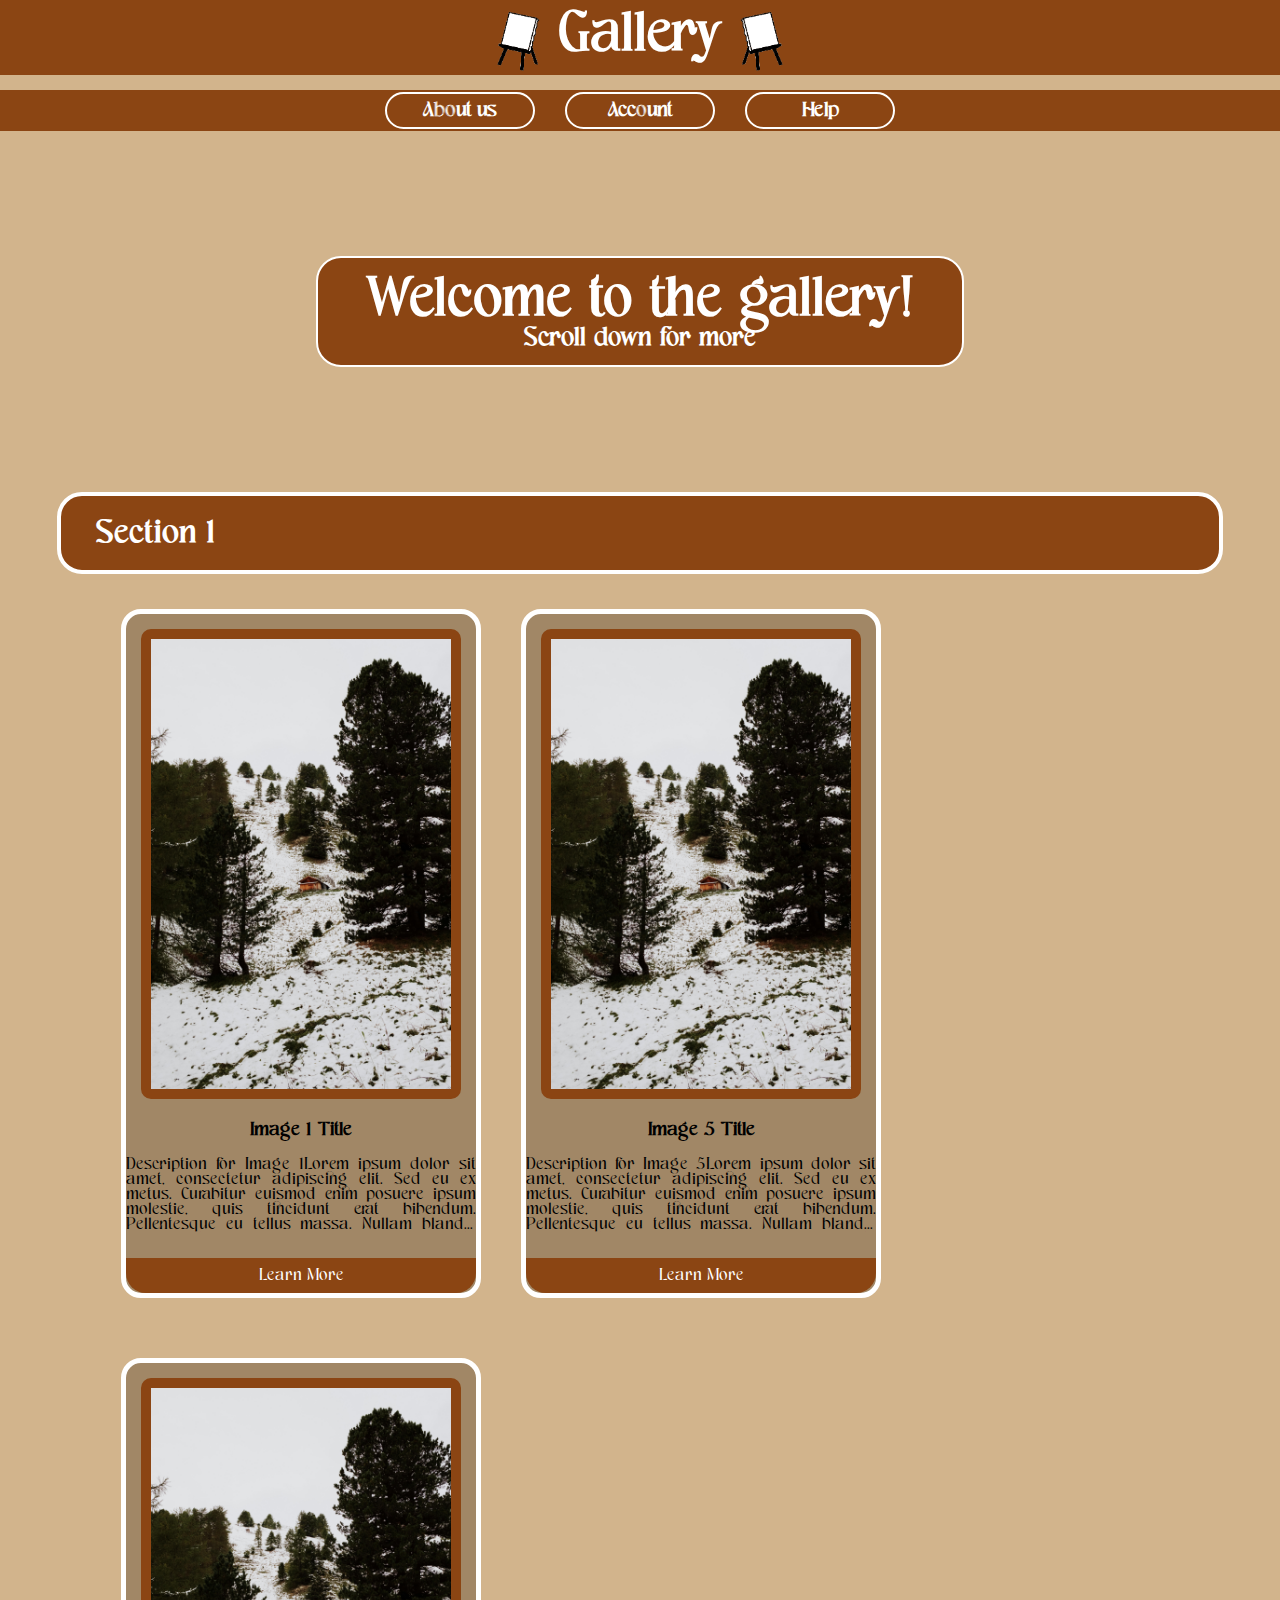
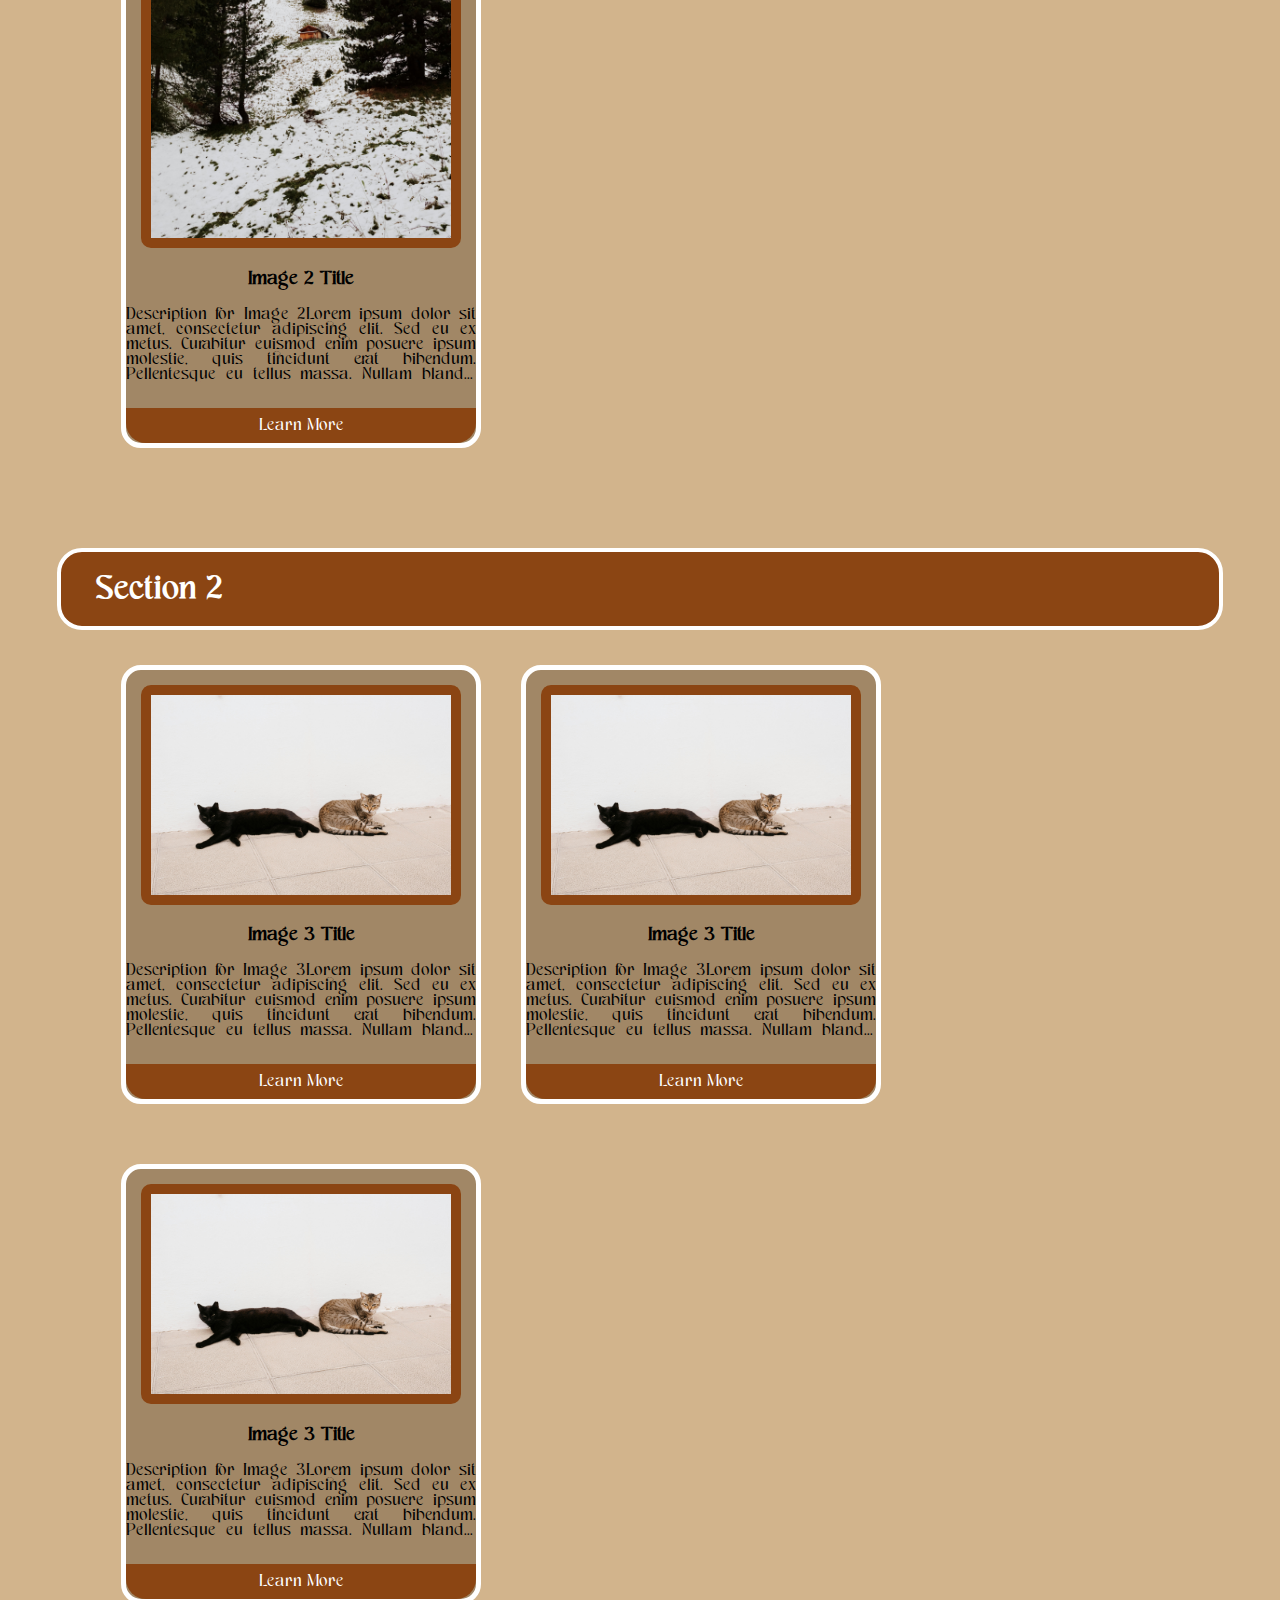
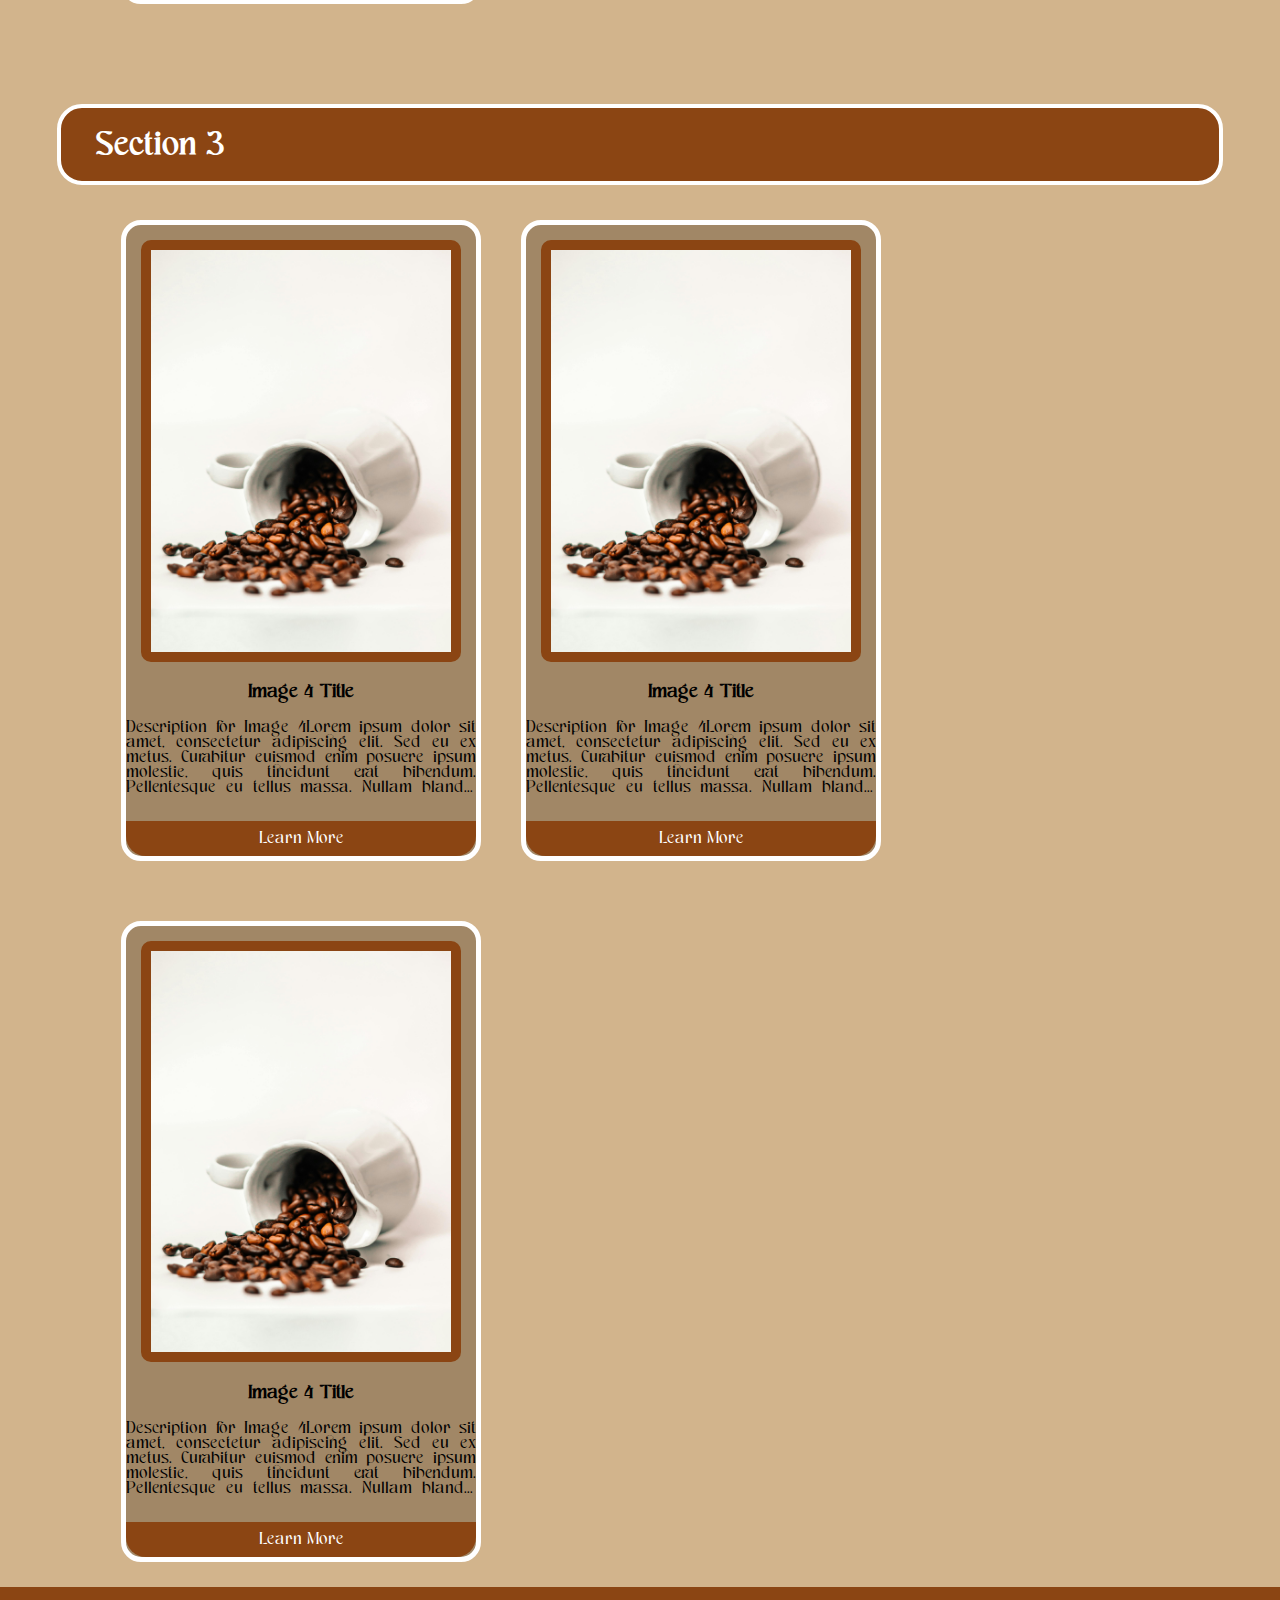
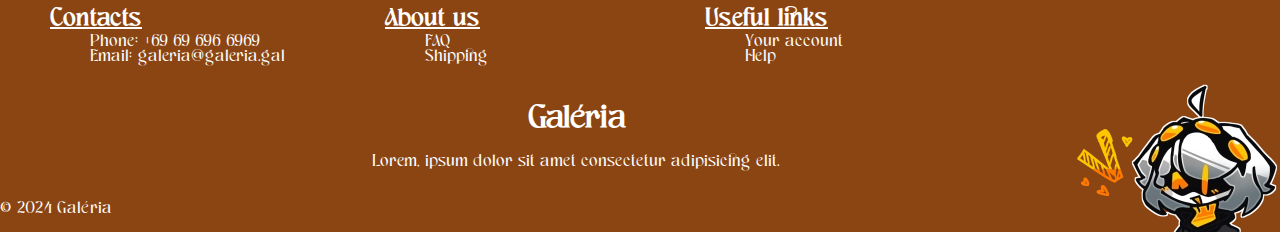
<file: index.html>
<!DOCTYPE html>
<html lang="hu">
<head>
    <meta charset="UTF-8">
    <meta name="viewport" content="width=device-width, initial-scale=1.0">
    <link rel="stylesheet" href="style.css">
    <script src="script.js" defer></script>
    <title>Galéria oldal</title>
</head>
<body>
    <div class="header" id="header">
        <img src="Assets/Images/Updated Canvas.webp" style="transform: scaleX(-100%);">
        <h1><a href="index.html">Gallery</a></h1>
        <img src="Assets/Images/Updated Canvas.webp">
    </div>



    <div class="navBar" id="navBar" style="display: flex;">
        <a href="aboutus.html">
            <div>
                <h3>About us</h3>
            </div>
        </a>

        <a href="account.html">
            <div>
                <h3>Account</h3>
            </div>
        </a>

        <a href="help.html">
            <div>
                <h3>Help</h3>
            </div>
        </a>
    </div>
    <div class="openArrow" id="openArrow" onclick="navState(1)" style="display: none;">
        <img src="Assets/Images/Arrow.webp" alt="Open" id="arrow">
    </div>



    <div class="content">
        <div class="welcome">
            <h1>Welcome to the gallery!</h1>
            <h4>Scroll down for more</h4>
        </div>
    </div>


    <div class="gallery">
        <div class="gallerysectionTitle">
            <h1>Section 1</h1>
        </div>
        <div class="gallerySection">
            <div class="gallery-item">
                <div class="description">
                    <img src="Assets/StockImage1.jpg" alt="Image 1" id="image1">
                    <h3 id="title1">Image 1 Title</h3>
                    <p id="description1">Description for Image 1Lorem ipsum dolor sit amet, consectetur adipiscing elit. Sed eu ex metus. Curabitur euismod enim posuere ipsum molestie, quis tincidunt erat bibendum. Pellentesque eu tellus massa. Nullam blandit, sapien vitae accumsan rhoncus, nibh ante molestie nisi, bibendum rhoncus nulla libero lobortis lorem. Nam eget sem eleifend, tincidunt orci eu, pretium mi. Ut luctus risus rutrum rutrum efficitur. Duis convallis libero vel consectetur aliquam. Aliquam quis leo a enim rutrum pellentesque at sit amet orci. Vivamus accumsan orci a nibh fermentum convallis. Lorem ipsum dolor sit amet, consectetur adipiscing elit. Sed eu ex metus. Curabitur euismod enim posuere ipsum molestie, quis tincidunt erat bibendum. Pellentesque eu tellus massa. Nullam blandit, sapien vitae accumsan rhoncus, nibh ante molestie nisi, bibendum rhoncus nulla libero lobortis lorem. Nam eget sem eleifend, tincidunt orci eu, pretium mi. Ut luctus risus rutrum rutrum efficitur. Duis convallis libero vel consectetur aliquam. Aliquam quis leo a enim rutrum pellentesque at sit amet orci. Vivamus accumsan orci a nibh fermentum convallis. Lorem ipsum dolor sit amet, consectetur adipiscing elit. Sed eu ex metus. Curabitur euismod enim posuere ipsum molestie, quis tincidunt erat bibendum. Pellentesque eu tellus massa. Nullam blandit, sapien vitae accumsan rhoncus, nibh ante molestie nisi, bibendum rhoncus nulla libero lobortis lorem. Nam eget sem eleifend, tincidunt orci eu, pretium mi. Ut luctus risus rutrum rutrum efficitur. Duis convallis libero vel consectetur aliquam. Aliquam quis leo a enim rutrum pellentesque at sit amet orci. Vivamus accumsan orci a nibh fermentum convallis. </p>
                    <a href="product.html" class="button-link" onclick="storeProductData(0)">Learn More</a>

                </div>
            </div>
            <div class="gallery-item">
                <div class="description">
                    <img src="Assets/StockImage1.jpg" alt="Image 5" id="image2">
                    <h3 id="title2">Image 5 Title</h3>
                    <p id="description2">Description for Image 5Lorem ipsum dolor sit amet, consectetur adipiscing elit. Sed eu ex metus. Curabitur euismod enim posuere ipsum molestie, quis tincidunt erat bibendum. Pellentesque eu tellus massa. Nullam blandit, sapien vitae accumsan rhoncus, nibh ante molestie nisi, bibendum rhoncus nulla libero lobortis lorem. Nam eget sem eleifend, tincidunt orci eu, pretium mi. Ut luctus risus rutrum rutrum efficitur. Duis convallis libero vel consectetur aliquam. Aliquam quis leo a enim rutrum pellentesque at sit amet orci. Vivamus accumsan orci a nibh fermentum convallis. Lorem ipsum dolor sit amet, consectetur adipiscing elit. Sed eu ex metus. Curabitur euismod enim posuere ipsum molestie, quis tincidunt erat bibendum. Pellentesque eu tellus massa. Nullam blandit, sapien vitae accumsan rhoncus, nibh ante molestie nisi, bibendum rhoncus nulla libero lobortis lorem. Nam eget sem eleifend, tincidunt orci eu, pretium mi. Ut luctus risus rutrum rutrum efficitur. Duis convallis libero vel consectetur aliquam. Aliquam quis leo a enim rutrum pellentesque at sit amet orci. Vivamus accumsan orci a nibh fermentum convallis. Lorem ipsum dolor sit amet, consectetur adipiscing elit. Sed eu ex metus. Curabitur euismod enim posuere ipsum molestie, quis tincidunt erat bibendum. Pellentesque eu tellus massa. Nullam blandit, sapien vitae accumsan rhoncus, nibh ante molestie nisi, bibendum rhoncus nulla libero lobortis lorem. Nam eget sem eleifend, tincidunt orci eu, pretium mi. Ut luctus risus rutrum rutrum efficitur. Duis convallis libero vel consectetur aliquam. Aliquam quis leo a enim rutrum pellentesque at sit amet orci. Vivamus accumsan orci a nibh fermentum convallis. </p>
                    <a href="product.html" class="button-link" onclick="storeProductData(1)">Learn More</a>

                </div>
            </div>
            <div class="gallery-item">
                <div class="description">
                    <img src="Assets/StockImage1.jpg" alt="Image 2" id="image3">
                    <h3 id="title3">Image 2 Title</h3>
                    <p id="description3">Description for Image 2Lorem ipsum dolor sit amet, consectetur adipiscing elit. Sed eu ex metus. Curabitur euismod enim posuere ipsum molestie, quis tincidunt erat bibendum. Pellentesque eu tellus massa. Nullam blandit, sapien vitae accumsan rhoncus, nibh ante molestie nisi, bibendum rhoncus nulla libero lobortis lorem. Nam eget sem eleifend, tincidunt orci eu, pretium mi. Ut luctus risus rutrum rutrum efficitur. Duis convallis libero vel consectetur aliquam. Aliquam quis leo a enim rutrum pellentesque at sit amet orci. Vivamus accumsan orci a nibh fermentum convallis. Lorem ipsum dolor sit amet, consectetur adipiscing elit. Sed eu ex metus. Curabitur euismod enim posuere ipsum molestie, quis tincidunt erat bibendum. Pellentesque eu tellus massa. Nullam blandit, sapien vitae accumsan rhoncus, nibh ante molestie nisi, bibendum rhoncus nulla libero lobortis lorem. Nam eget sem eleifend, tincidunt orci eu, pretium mi. Ut luctus risus rutrum rutrum efficitur. Duis convallis libero vel consectetur aliquam. Aliquam quis leo a enim rutrum pellentesque at sit amet orci. Vivamus accumsan orci a nibh fermentum convallis. Lorem ipsum dolor sit amet, consectetur adipiscing elit. Sed eu ex metus. Curabitur euismod enim posuere ipsum molestie, quis tincidunt erat bibendum. Pellentesque eu tellus massa. Nullam blandit, sapien vitae accumsan rhoncus, nibh ante molestie nisi, bibendum rhoncus nulla libero lobortis lorem. Nam eget sem eleifend, tincidunt orci eu, pretium mi. Ut luctus risus rutrum rutrum efficitur. Duis convallis libero vel consectetur aliquam. Aliquam quis leo a enim rutrum pellentesque at sit amet orci. Vivamus accumsan orci a nibh fermentum convallis. </p>
                    <a href="product.html" class="button-link" onclick="storeProductData(2)">Learn More</a>

                </div>
            </div>
        </div>



        <div class="gallerysectionTitle">
            <h1>Section 2</h1>
        </div>
        <div class="gallerySection">
            <div class="gallery-item">
                <div class="description">
                    <img src="Assets/StockImage3.jpg" alt="Image 3" id="image4">
                    <h3 id="title4">Image 3 Title</h3>
                    <p id="description4">Description for Image 3Lorem ipsum dolor sit amet, consectetur adipiscing elit. Sed eu ex metus. Curabitur euismod enim posuere ipsum molestie, quis tincidunt erat bibendum. Pellentesque eu tellus massa. Nullam blandit, sapien vitae accumsan rhoncus, nibh ante molestie nisi, bibendum rhoncus nulla libero lobortis lorem. Nam eget sem eleifend, tincidunt orci eu, pretium mi. Ut luctus risus rutrum rutrum efficitur. Duis convallis libero vel consectetur aliquam. Aliquam quis leo a enim rutrum pellentesque at sit amet orci. Vivamus accumsan orci a nibh fermentum convallis. Lorem ipsum dolor sit amet, consectetur adipiscing elit. Sed eu ex metus. Curabitur euismod enim posuere ipsum molestie, quis tincidunt erat bibendum. Pellentesque eu tellus massa. Nullam blandit, sapien vitae accumsan rhoncus, nibh ante molestie nisi, bibendum rhoncus nulla libero lobortis lorem. Nam eget sem eleifend, tincidunt orci eu, pretium mi. Ut luctus risus rutrum rutrum efficitur. Duis convallis libero vel consectetur aliquam. Aliquam quis leo a enim rutrum pellentesque at sit amet orci. Vivamus accumsan orci a nibh fermentum convallis. Lorem ipsum dolor sit amet, consectetur adipiscing elit. Sed eu ex metus. Curabitur euismod enim posuere ipsum molestie, quis tincidunt erat bibendum. Pellentesque eu tellus massa. Nullam blandit, sapien vitae accumsan rhoncus, nibh ante molestie nisi, bibendum rhoncus nulla libero lobortis lorem. Nam eget sem eleifend, tincidunt orci eu, pretium mi. Ut luctus risus rutrum rutrum efficitur. Duis convallis libero vel consectetur aliquam. Aliquam quis leo a enim rutrum pellentesque at sit amet orci. Vivamus accumsan orci a nibh fermentum convallis. </p>
                    <a href="product.html" class="button-link" onclick="storeProductData(3)">Learn More</a>

                </div>
            </div>

            <div class="gallery-item">
                <div class="description">
                    <img src="Assets/StockImage3.jpg" alt="Image 3" id="image4">
                    <h3 id="title4">Image 3 Title</h3>
                    <p id="description4">Description for Image 3Lorem ipsum dolor sit amet, consectetur adipiscing elit. Sed eu ex metus. Curabitur euismod enim posuere ipsum molestie, quis tincidunt erat bibendum. Pellentesque eu tellus massa. Nullam blandit, sapien vitae accumsan rhoncus, nibh ante molestie nisi, bibendum rhoncus nulla libero lobortis lorem. Nam eget sem eleifend, tincidunt orci eu, pretium mi. Ut luctus risus rutrum rutrum efficitur. Duis convallis libero vel consectetur aliquam. Aliquam quis leo a enim rutrum pellentesque at sit amet orci. Vivamus accumsan orci a nibh fermentum convallis. Lorem ipsum dolor sit amet, consectetur adipiscing elit. Sed eu ex metus. Curabitur euismod enim posuere ipsum molestie, quis tincidunt erat bibendum. Pellentesque eu tellus massa. Nullam blandit, sapien vitae accumsan rhoncus, nibh ante molestie nisi, bibendum rhoncus nulla libero lobortis lorem. Nam eget sem eleifend, tincidunt orci eu, pretium mi. Ut luctus risus rutrum rutrum efficitur. Duis convallis libero vel consectetur aliquam. Aliquam quis leo a enim rutrum pellentesque at sit amet orci. Vivamus accumsan orci a nibh fermentum convallis. Lorem ipsum dolor sit amet, consectetur adipiscing elit. Sed eu ex metus. Curabitur euismod enim posuere ipsum molestie, quis tincidunt erat bibendum. Pellentesque eu tellus massa. Nullam blandit, sapien vitae accumsan rhoncus, nibh ante molestie nisi, bibendum rhoncus nulla libero lobortis lorem. Nam eget sem eleifend, tincidunt orci eu, pretium mi. Ut luctus risus rutrum rutrum efficitur. Duis convallis libero vel consectetur aliquam. Aliquam quis leo a enim rutrum pellentesque at sit amet orci. Vivamus accumsan orci a nibh fermentum convallis. </p>
                    <a href="product.html" class="button-link" onclick="storeProductData(3)">Learn More</a>

                </div>
            </div>

            <div class="gallery-item">
                <div class="description">
                    <img src="Assets/StockImage3.jpg" alt="Image 3" id="image4">
                    <h3 id="title4">Image 3 Title</h3>
                    <p id="description4">Description for Image 3Lorem ipsum dolor sit amet, consectetur adipiscing elit. Sed eu ex metus. Curabitur euismod enim posuere ipsum molestie, quis tincidunt erat bibendum. Pellentesque eu tellus massa. Nullam blandit, sapien vitae accumsan rhoncus, nibh ante molestie nisi, bibendum rhoncus nulla libero lobortis lorem. Nam eget sem eleifend, tincidunt orci eu, pretium mi. Ut luctus risus rutrum rutrum efficitur. Duis convallis libero vel consectetur aliquam. Aliquam quis leo a enim rutrum pellentesque at sit amet orci. Vivamus accumsan orci a nibh fermentum convallis. Lorem ipsum dolor sit amet, consectetur adipiscing elit. Sed eu ex metus. Curabitur euismod enim posuere ipsum molestie, quis tincidunt erat bibendum. Pellentesque eu tellus massa. Nullam blandit, sapien vitae accumsan rhoncus, nibh ante molestie nisi, bibendum rhoncus nulla libero lobortis lorem. Nam eget sem eleifend, tincidunt orci eu, pretium mi. Ut luctus risus rutrum rutrum efficitur. Duis convallis libero vel consectetur aliquam. Aliquam quis leo a enim rutrum pellentesque at sit amet orci. Vivamus accumsan orci a nibh fermentum convallis. Lorem ipsum dolor sit amet, consectetur adipiscing elit. Sed eu ex metus. Curabitur euismod enim posuere ipsum molestie, quis tincidunt erat bibendum. Pellentesque eu tellus massa. Nullam blandit, sapien vitae accumsan rhoncus, nibh ante molestie nisi, bibendum rhoncus nulla libero lobortis lorem. Nam eget sem eleifend, tincidunt orci eu, pretium mi. Ut luctus risus rutrum rutrum efficitur. Duis convallis libero vel consectetur aliquam. Aliquam quis leo a enim rutrum pellentesque at sit amet orci. Vivamus accumsan orci a nibh fermentum convallis. </p>
                    <a href="product.html" class="button-link" onclick="storeProductData(3)">Learn More</a>

                </div>
            </div>
        </div>


        
        <div class="gallerysectionTitle">
            <h1>Section 3</h1>
        </div>
        <div class="gallerySection">
            <div class="gallery-item">
                <div class="description">
                    <img src="Assets/StockImage4.jpg" alt="Image 4"  id="image5">
                    <h3  id="title5">Image 4 Title</h3>
                    <p id="description5">Description for Image 4Lorem ipsum dolor sit amet, consectetur adipiscing elit. Sed eu ex metus. Curabitur euismod enim posuere ipsum molestie, quis tincidunt erat bibendum. Pellentesque eu tellus massa. Nullam blandit, sapien vitae accumsan rhoncus, nibh ante molestie nisi, bibendum rhoncus nulla libero lobortis lorem. Nam eget sem eleifend, tincidunt orci eu, pretium mi. Ut luctus risus rutrum rutrum efficitur. Duis convallis libero vel consectetur aliquam. Aliquam quis leo a enim rutrum pellentesque at sit amet orci. Vivamus accumsan orci a nibh fermentum convallis. Lorem ipsum dolor sit amet, consectetur adipiscing elit. Sed eu ex metus. Curabitur euismod enim posuere ipsum molestie, quis tincidunt erat bibendum. Pellentesque eu tellus massa. Nullam blandit, sapien vitae accumsan rhoncus, nibh ante molestie nisi, bibendum rhoncus nulla libero lobortis lorem. Nam eget sem eleifend, tincidunt orci eu, pretium mi. Ut luctus risus rutrum rutrum efficitur. Duis convallis libero vel consectetur aliquam. Aliquam quis leo a enim rutrum pellentesque at sit amet orci. Vivamus accumsan orci a nibh fermentum convallis. Lorem ipsum dolor sit amet, consectetur adipiscing elit. Sed eu ex metus. Curabitur euismod enim posuere ipsum molestie, quis tincidunt erat bibendum. Pellentesque eu tellus massa. Nullam blandit, sapien vitae accumsan rhoncus, nibh ante molestie nisi, bibendum rhoncus nulla libero lobortis lorem. Nam eget sem eleifend, tincidunt orci eu, pretium mi. Ut luctus risus rutrum rutrum efficitur. Duis convallis libero vel consectetur aliquam. Aliquam quis leo a enim rutrum pellentesque at sit amet orci. Vivamus accumsan orci a nibh fermentum convallis. </p>
                    <a href="product.html" class="button-link" onclick="storeProductData(4)">Learn More</a>

                </div>
            </div>

            <div class="gallery-item">
                <div class="description">
                    <img src="Assets/StockImage4.jpg" alt="Image 4"  id="image5">
                    <h3  id="title5">Image 4 Title</h3>
                    <p id="description5">Description for Image 4Lorem ipsum dolor sit amet, consectetur adipiscing elit. Sed eu ex metus. Curabitur euismod enim posuere ipsum molestie, quis tincidunt erat bibendum. Pellentesque eu tellus massa. Nullam blandit, sapien vitae accumsan rhoncus, nibh ante molestie nisi, bibendum rhoncus nulla libero lobortis lorem. Nam eget sem eleifend, tincidunt orci eu, pretium mi. Ut luctus risus rutrum rutrum efficitur. Duis convallis libero vel consectetur aliquam. Aliquam quis leo a enim rutrum pellentesque at sit amet orci. Vivamus accumsan orci a nibh fermentum convallis. Lorem ipsum dolor sit amet, consectetur adipiscing elit. Sed eu ex metus. Curabitur euismod enim posuere ipsum molestie, quis tincidunt erat bibendum. Pellentesque eu tellus massa. Nullam blandit, sapien vitae accumsan rhoncus, nibh ante molestie nisi, bibendum rhoncus nulla libero lobortis lorem. Nam eget sem eleifend, tincidunt orci eu, pretium mi. Ut luctus risus rutrum rutrum efficitur. Duis convallis libero vel consectetur aliquam. Aliquam quis leo a enim rutrum pellentesque at sit amet orci. Vivamus accumsan orci a nibh fermentum convallis. Lorem ipsum dolor sit amet, consectetur adipiscing elit. Sed eu ex metus. Curabitur euismod enim posuere ipsum molestie, quis tincidunt erat bibendum. Pellentesque eu tellus massa. Nullam blandit, sapien vitae accumsan rhoncus, nibh ante molestie nisi, bibendum rhoncus nulla libero lobortis lorem. Nam eget sem eleifend, tincidunt orci eu, pretium mi. Ut luctus risus rutrum rutrum efficitur. Duis convallis libero vel consectetur aliquam. Aliquam quis leo a enim rutrum pellentesque at sit amet orci. Vivamus accumsan orci a nibh fermentum convallis. </p>
                    <a href="product.html" class="button-link" onclick="storeProductData(4)">Learn More</a>

                </div>
            </div>

            <div class="gallery-item">
                <div class="description">
                    <img src="Assets/StockImage4.jpg" alt="Image 4"  id="image5">
                    <h3  id="title5">Image 4 Title</h3>
                    <p id="description5">Description for Image 4Lorem ipsum dolor sit amet, consectetur adipiscing elit. Sed eu ex metus. Curabitur euismod enim posuere ipsum molestie, quis tincidunt erat bibendum. Pellentesque eu tellus massa. Nullam blandit, sapien vitae accumsan rhoncus, nibh ante molestie nisi, bibendum rhoncus nulla libero lobortis lorem. Nam eget sem eleifend, tincidunt orci eu, pretium mi. Ut luctus risus rutrum rutrum efficitur. Duis convallis libero vel consectetur aliquam. Aliquam quis leo a enim rutrum pellentesque at sit amet orci. Vivamus accumsan orci a nibh fermentum convallis. Lorem ipsum dolor sit amet, consectetur adipiscing elit. Sed eu ex metus. Curabitur euismod enim posuere ipsum molestie, quis tincidunt erat bibendum. Pellentesque eu tellus massa. Nullam blandit, sapien vitae accumsan rhoncus, nibh ante molestie nisi, bibendum rhoncus nulla libero lobortis lorem. Nam eget sem eleifend, tincidunt orci eu, pretium mi. Ut luctus risus rutrum rutrum efficitur. Duis convallis libero vel consectetur aliquam. Aliquam quis leo a enim rutrum pellentesque at sit amet orci. Vivamus accumsan orci a nibh fermentum convallis. Lorem ipsum dolor sit amet, consectetur adipiscing elit. Sed eu ex metus. Curabitur euismod enim posuere ipsum molestie, quis tincidunt erat bibendum. Pellentesque eu tellus massa. Nullam blandit, sapien vitae accumsan rhoncus, nibh ante molestie nisi, bibendum rhoncus nulla libero lobortis lorem. Nam eget sem eleifend, tincidunt orci eu, pretium mi. Ut luctus risus rutrum rutrum efficitur. Duis convallis libero vel consectetur aliquam. Aliquam quis leo a enim rutrum pellentesque at sit amet orci. Vivamus accumsan orci a nibh fermentum convallis. </p>
                    <a href="product.html" class="button-link" onclick="storeProductData(4)">Learn More</a>

                </div>
            </div>
        </div>
    </div>


    <div class="footer">
        <div class="footerFlex">
            <div class="footerMain">
                <div class="contacts">
                    <h2>Contacts</h2>
                    <ul>
                        <li>Phone: +69 69 696 6969</li>
                        <li>Email: galeria@galeria.gal</li>
                    </ul>
                </div>
                <div class="aboutUs">
                    <h2>About us</h2>
                    <ul>
                        <li><a href="aboutus.html">FAQ</a></li>
                        <li><a href="aboutus.html">Shipping</a></li>
                    </ul>
                </div>
                <div class="usefulLinks">
                    <h2>Useful links</h2>
                    <ul>
                        <li><a href="account.html">Your account</a></li>
                        <li><a href="help.html">Help</a></li>
                    </ul>
                </div>
                <div class="informationMini">
                    <h1>Galéria</h1>
                    <p>Lorem, ipsum dolor sit amet consectetur adipisicing elit.</p>
                </div>
            </div>
        </div>
        <p>&copy; 2024 Galéria</p>
        <div class="footerJoke">
            <img src="Assets/Images/Jokes.webp" alt="Joke Image" title="V From MD">
        </div>
    </div>

</body>

</html>
</file>
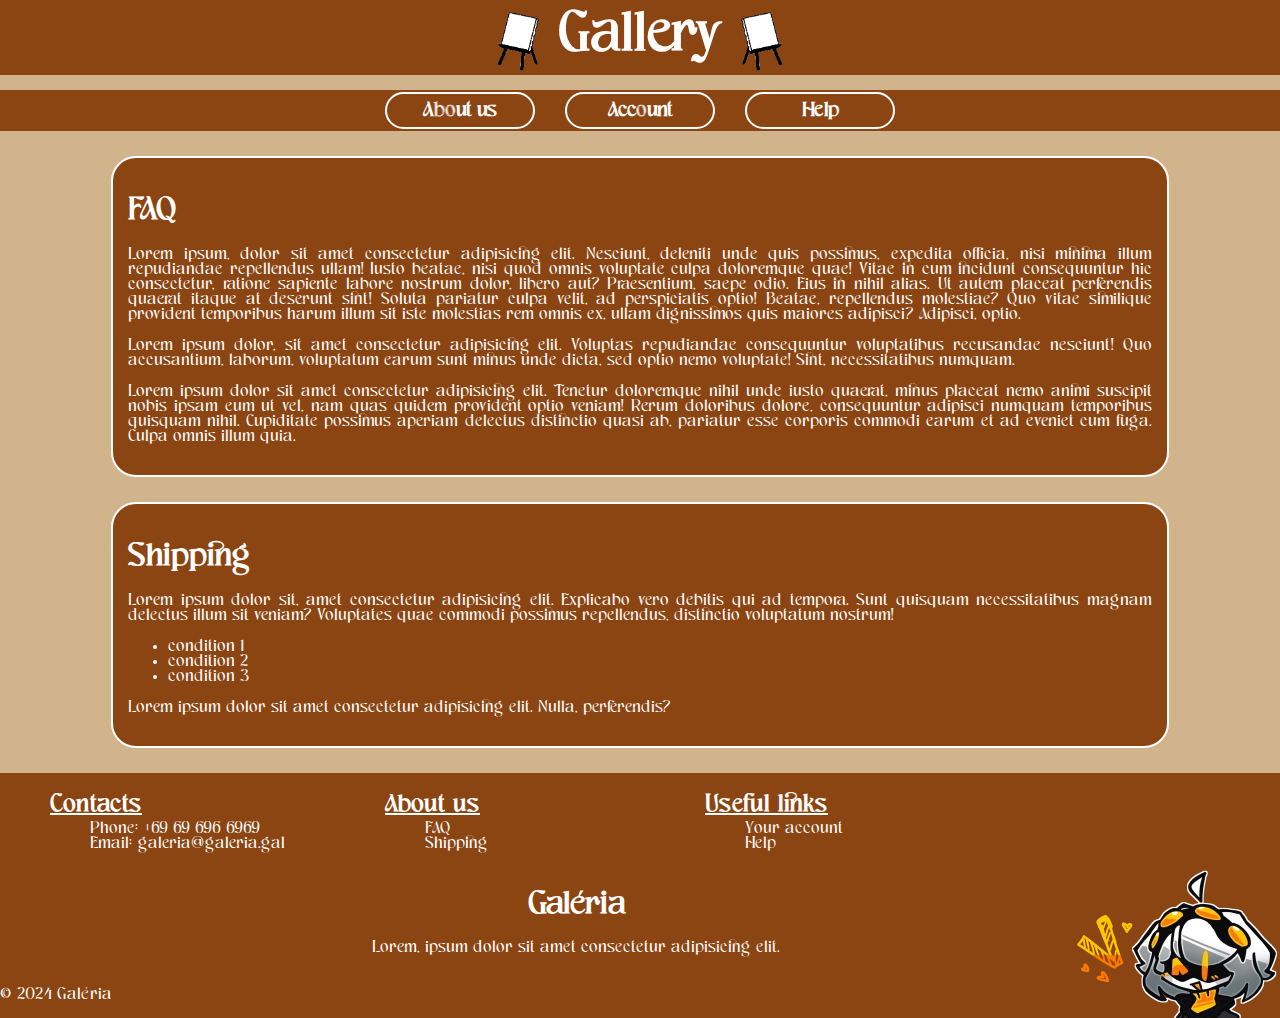
<file: aboutus.html>
<!DOCTYPE html>
<html lang="hu">
<head>
    <meta charset="UTF-8">
    <meta name="viewport" content="width=device-width, initial-scale=1.0">
    <link rel="stylesheet" href="style.css">
    <script src="script.js" defer></script>
    <title>Galéria - About Us</title>
</head>
<body>
    <div class="header" id="header">
        <img src="Assets/Images/Updated Canvas.webp" style="transform: scaleX(-100%);">
        <h1><a href="index.html">Gallery</a></h1>
        <img src="Assets/Images/Updated Canvas.webp">
    </div>



    <div class="navBar" id="navBar" style="display: flex;">
        <a href="aboutus.html">
            <div>
                <h3>About us</h3>
            </div>
        </a>

        <a href="account.html">
            <div>
                <h3>Account</h3>
            </div>
        </a>

        <a href="help.html">
            <div>
                <h3>Help</h3>
            </div>
        </a>
    </div>
    <div class="openArrow" id="openArrow" onclick="navState(1)" style="display: none;">
        <img src="Assets/Images/Arrow.webp" alt="Open" id="arrow">
    </div>



    <div class="content">
        <div class="faq" id="faq">
            <h1>FAQ</h1>
            <p>Lorem ipsum, dolor sit amet consectetur adipisicing elit. Nesciunt, deleniti unde quis possimus, expedita officia, nisi minima illum repudiandae repellendus ullam! Iusto beatae, nisi quod omnis voluptate culpa doloremque quae!
            Vitae in cum incidunt consequuntur hic consectetur, ratione sapiente labore nostrum dolor, libero aut? Praesentium, saepe odio. Eius in nihil alias. Ut autem placeat perferendis quaerat itaque at deserunt sint!
            Soluta pariatur culpa velit, ad perspiciatis optio! Beatae, repellendus molestiae? Quo vitae similique provident temporibus harum illum sit iste molestias rem omnis ex, ullam dignissimos quis maiores adipisci? Adipisci, optio.</p>
            <p>Lorem ipsum dolor, sit amet consectetur adipisicing elit. Voluptas repudiandae consequuntur voluptatibus recusandae nesciunt! Quo accusantium, laborum, voluptatum earum sunt minus unde dicta, sed optio nemo voluptate! Sint, necessitatibus numquam.</p>
            <p>Lorem ipsum dolor sit amet consectetur adipisicing elit. Tenetur doloremque nihil unde iusto quaerat, minus placeat nemo animi suscipit nobis ipsam eum ut vel, nam quas quidem provident optio veniam!
            Rerum doloribus dolore, consequuntur adipisci numquam temporibus quisquam nihil. Cupiditate possimus aperiam delectus distinctio quasi ab, pariatur esse corporis commodi earum et ad eveniet cum fuga. Culpa omnis illum quia.</p>
        </div>
        <div class="shipping" id="shipping">
            <h1>Shipping</h1>
            <p>Lorem ipsum dolor sit, amet consectetur adipisicing elit. Explicabo vero debitis qui ad tempora. Sunt quisquam necessitatibus magnam delectus illum sit veniam? Voluptates quae commodi possimus repellendus, distinctio voluptatum nostrum!</p>
            <ul>
                <li>condition 1</li>
                <li>condition 2</li>
                <li>condition 3</li>
            </ul>
            <p>Lorem ipsum dolor sit amet consectetur adipisicing elit. Nulla, perferendis?</p>
        </div>
    </div>



    <div class="footer">
        <div class="footerFlex">
            <div class="footerMain">
                <div class="contacts">
                    <h2>Contacts</h2>
                    <ul>
                        <li>Phone: +69 69 696 6969</li>
                        <li>Email: galeria@galeria.gal</li>
                    </ul>
                </div>
                <div class="aboutUs">
                    <h2>About us</h2>
                    <ul>
                        <li><a href="aboutus.html">FAQ</a></li>
                        <li><a href="aboutus.html">Shipping</a></li>
                    </ul>
                </div>
                <div class="usefulLinks">
                    <h2>Useful links</h2>
                    <ul>
                        <li><a href="account.html">Your account</a></li>
                        <li><a href="help.html">Help</a></li>
                    </ul>
                </div>
                <div class="informationMini">
                    <h1>Galéria</h1>
                    <p>Lorem, ipsum dolor sit amet consectetur adipisicing elit.</p>
                </div>
            </div>
        </div>
        <p>&copy; 2024 Galéria</p>
        <div class="footerJoke">
            <img src="Assets/Images/Jokes.webp" alt="Joke Image" title="V From MD">
        </div>
    </div>
</body>
</html>
</file>
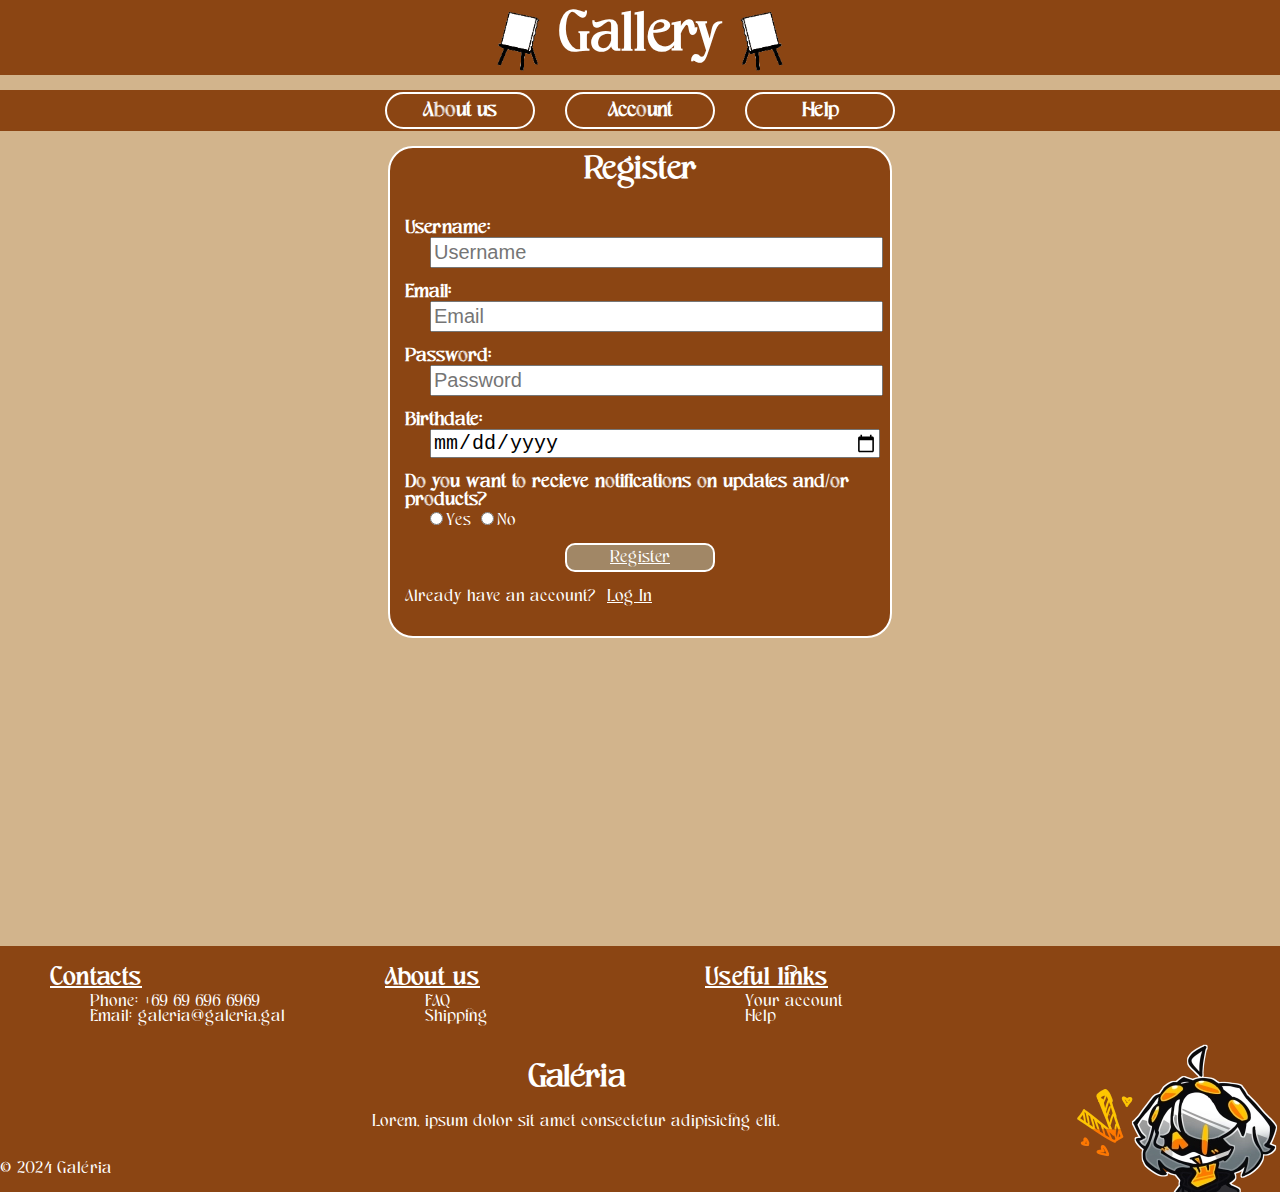
<file: account.html>
<!DOCTYPE html>
<html lang="hu">
<head>
    <meta charset="UTF-8">
    <meta name="viewport" content="width=device-width, initial-scale=1.0">
    <link rel="stylesheet" href="style.css">
    <script src="script.js" defer></script>
    <title>Galéria - Account</title>
</head>
<body>
    <div class="header" id="header">
        <img src="Assets/Images/Updated Canvas.webp" style="transform: scaleX(-100%);">
        <h1><a href="index.html">Gallery</a></h1>
        <img src="Assets/Images/Updated Canvas.webp">
    </div>



    <div class="navBar" id="navBar" style="display: flex;">
        <a href="aboutus.html">
            <div>
                <h3>About us</h3>
            </div>
        </a>

        <a href="account.html">
            <div>
                <h3>Account</h3>
            </div>
        </a>

        <a href="help.html">
            <div>
                <h3>Help</h3>
            </div>
        </a>
    </div>
    <div class="openArrow" id="openArrow" onclick="navState(1)" style="display: none;">
        <img src="Assets/Images/Arrow.webp" alt="Open" id="arrow">
    </div>



    <div class="content" style="height: 800px;">
        <div class="accountForm" id="account">
            <h1>Register</h1>
            <form>
                <div>
                    <h3>Username:</h3>
                    <input type="text" name="username" id="username" class="indent" placeholder="Username">
                </div>
                <div>
                    <h3>Email:</h3>
                    <input type="email" name="email" id="email" class="indent" placeholder="Email">
                </div>
                <div>
                    <h3>Password:</h3>
                    <input type="password" name="password" id="password" class="indent" placeholder="Password">
                </div>
                <div>
                    <h3>Birthdate:</h3>
                    <input type="date" name="birthdate" id="birthdate" class="indent">
                </div>
                <div>
                    <h3>Do you want to recieve notifications on updates and/or products?</h3>
                    <input type="radio" name="radio" id="Radio" style="margin-left: 25px;">Yes
                    <input type="radio" name="radio" id="Radio">No
                </div>
                <button type="reset" class="submit">Register</button>
                <div class="right">
                    <p>Already have an account? <button onclick="Account(1)">Log In</button></p>
                </div>
            </form>
        </div>
    </div>



    <div class="footer">
        <div class="footerFlex">
            <div class="footerMain">
                <div class="contacts">
                    <h2>Contacts</h2>
                    <ul>
                        <li>Phone: +69 69 696 6969</li>
                        <li>Email: galeria@galeria.gal</li>
                    </ul>
                </div>
                <div class="aboutUs">
                    <h2>About us</h2>
                    <ul>
                        <li><a href="aboutus.html">FAQ</a></li>
                        <li><a href="aboutus.html">Shipping</a></li>
                    </ul>
                </div>
                <div class="usefulLinks">
                    <h2>Useful links</h2>
                    <ul>
                        <li><a href="account.html">Your account</a></li>
                        <li><a href="help.html">Help</a></li>
                    </ul>
                </div>
                <div class="informationMini">
                    <h1>Galéria</h1>
                    <p>Lorem, ipsum dolor sit amet consectetur adipisicing elit.</p>
                </div>
            </div>
        </div>
        <p>&copy; 2024 Galéria</p>
        <div class="footerJoke">
            <img src="Assets/Images/Jokes.webp" alt="Joke Image" title="V From MD">
        </div>
    </div>
</body>
</html>
</file>
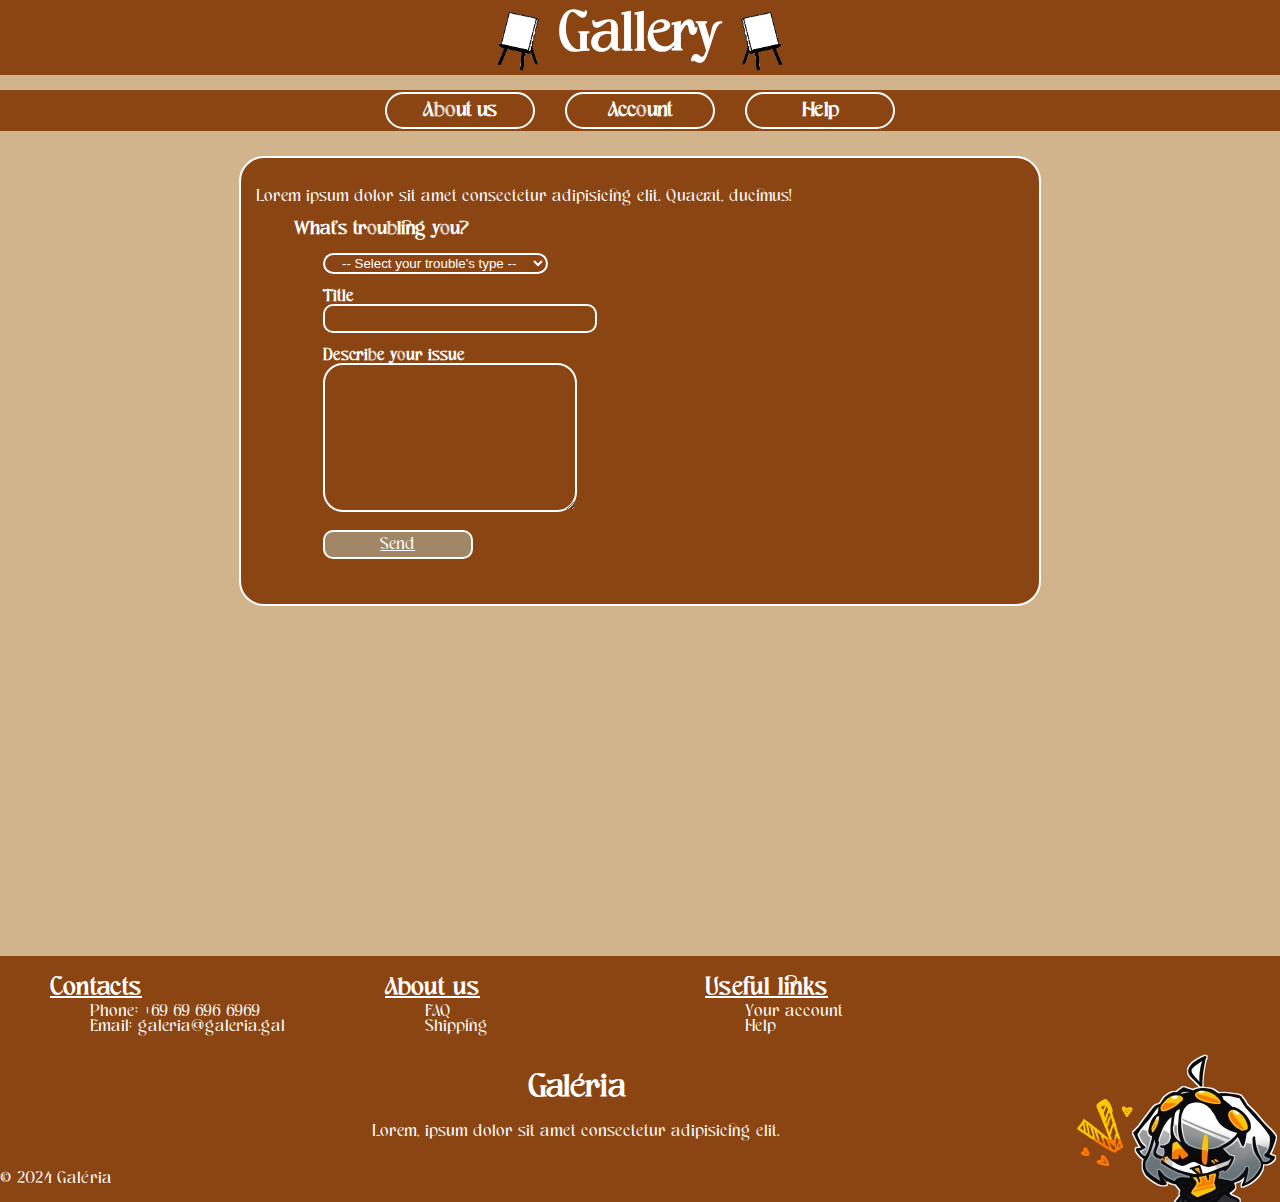
<file: filing.html>
<!DOCTYPE html>
<html lang="hu">
<head>
    <meta charset="UTF-8">
    <meta name="viewport" content="width=device-width, initial-scale=1.0">
    <link rel="stylesheet" href="style.css">
    <script src="script.js" defer></script>
    <title>Galéria - About Us</title>
</head>
<body>
    <div class="header" id="header">
        <img src="Assets/Images/Updated Canvas.webp" style="transform: scaleX(-100%);">
        <h1><a href="index.html">Gallery</a></h1>
        <img src="Assets/Images/Updated Canvas.webp">
    </div>



    <div class="navBar" id="navBar" style="display: flex;">
        <a href="aboutus.html">
            <div>
                <h3>About us</h3>
            </div>
        </a>

        <a href="account.html">
            <div>
                <h3>Account</h3>
            </div>
        </a>

        <a href="help.html">
            <div>
                <h3>Help</h3>
            </div>
        </a>
    </div>
    <div class="openArrow" id="openArrow" onclick="navState(1)" style="display: none;">
        <img src="Assets/Images/Arrow.webp" alt="Open" id="arrow">
    </div>



    <div class="content" style="height: 800px;">
        <div class="file">
            <p>Lorem ipsum dolor sit amet consectetur adipisicing elit. Quaerat, ducimus!</p>
            <h3>What's troubling you?</h3>
            <form>
                <select name="troubleType" id="troubleType" class="troubleType">
                    <option value="none">-- Select your trouble's type --</option>
                    <option value="shipping">Shipping</option>
                    <option value="buying">Buying</option>
                    <option value="report">Error/Bug report</option>
                </select>
                <h4>Title</h4>
                <input type="text" name="title" id="title" class="title">
                <h4>Describe your issue</h4>
                <textarea name="description" id="description" class="description"></textarea><br>
                <button type="reset" class="send">Send</button>
            </form>
        </div>
    </div>



    <div class="footer">
        <div class="footerFlex">
            <div class="footerMain">
                <div class="contacts">
                    <h2>Contacts</h2>
                    <ul>
                        <li>Phone: +69 69 696 6969</li>
                        <li>Email: galeria@galeria.gal</li>
                    </ul>
                </div>
                <div class="aboutUs">
                    <h2>About us</h2>
                    <ul>
                        <li><a href="aboutus.html">FAQ</a></li>
                        <li><a href="aboutus.html">Shipping</a></li>
                    </ul>
                </div>
                <div class="usefulLinks">
                    <h2>Useful links</h2>
                    <ul>
                        <li><a href="account.html">Your account</a></li>
                        <li><a href="help.html">Help</a></li>
                    </ul>
                </div>
                <div class="informationMini">
                    <h1>Galéria</h1>
                    <p>Lorem, ipsum dolor sit amet consectetur adipisicing elit.</p>
                </div>
            </div>
        </div>
        <p>&copy; 2024 Galéria</p>
        <div class="footerJoke">
            <img src="Assets/Images/Jokes.webp" alt="Joke Image" title="V From MD">
        </div>
    </div>
</body>
</html>
</file>
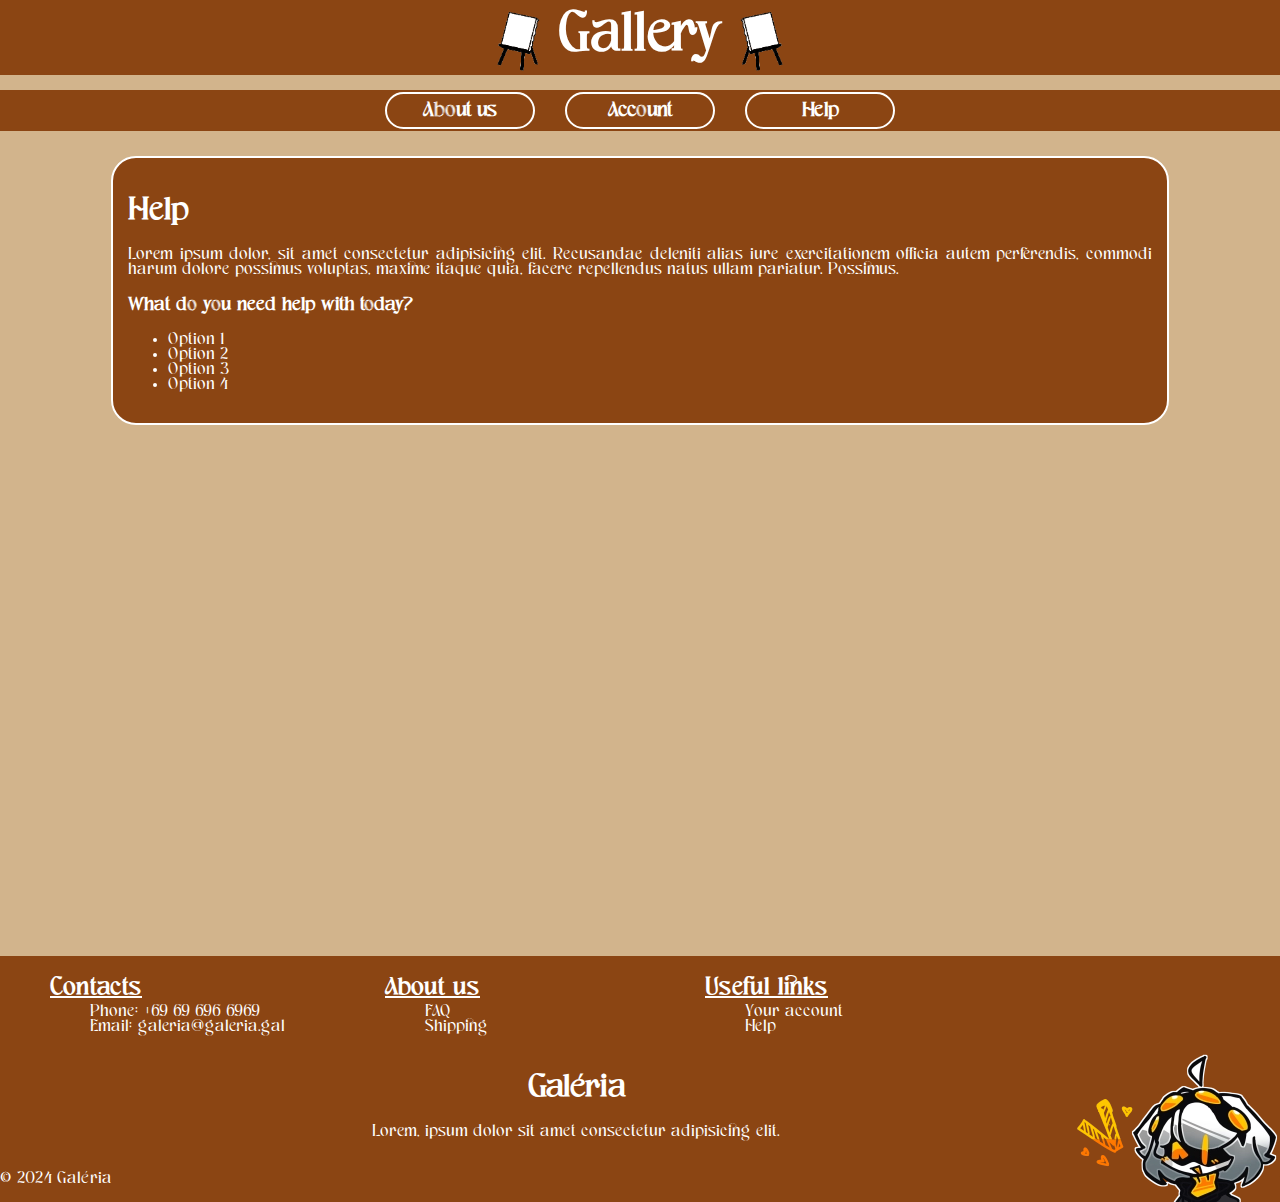
<file: help.html>
<!DOCTYPE html>
<html lang="hu">
<head>
    <meta charset="UTF-8">
    <meta name="viewport" content="width=device-width, initial-scale=1.0">
    <link rel="stylesheet" href="style.css">
    <script src="script.js" defer></script>
    <title>Galéria - About Us</title>
</head>
<body>
    <div class="header" id="header">
        <img src="Assets/Images/Updated Canvas.webp" style="transform: scaleX(-100%);">
        <h1><a href="index.html">Gallery</a></h1>
        <img src="Assets/Images/Updated Canvas.webp">
    </div>



    <div class="navBar" id="navBar" style="display: flex;">
        <a href="aboutus.html">
            <div>
                <h3>About us</h3>
            </div>
        </a>

        <a href="account.html">
            <div>
                <h3>Account</h3>
            </div>
        </a>

        <a href="help.html">
            <div>
                <h3>Help</h3>
            </div>
        </a>
    </div>
    <div class="openArrow" id="openArrow" onclick="navState(1)" style="display: none;">
        <img src="Assets/Images/Arrow.webp" alt="Open" id="arrow">
    </div>



    <div class="content" style="height: 800px;">
        <div class="help">
            <h1>Help</h1>
            <p>Lorem ipsum dolor, sit amet consectetur adipisicing elit. Recusandae deleniti alias iure exercitationem officia autem perferendis, commodi harum dolore possimus voluptas, maxime itaque quia, facere repellendus natus ullam pariatur. Possimus.</p>
            <h3>What do you need help with today?</h3>
            <ul>
                <li><a href="filing.html">Option 1</a></li>
                <li><a href="filing.html">Option 2</a></li>
                <li><a href="filing.html">Option 3</a></li>
                <li><a href="filing.html">Option 4</a></li>
            </ul>
        </div>
    </div>



    <div class="footer">
        <div class="footerFlex">
            <div class="footerMain">
                <div class="contacts">
                    <h2>Contacts</h2>
                    <ul>
                        <li>Phone: +69 69 696 6969</li>
                        <li>Email: galeria@galeria.gal</li>
                    </ul>
                </div>
                <div class="aboutUs">
                    <h2>About us</h2>
                    <ul>
                        <li><a href="aboutus.html">FAQ</a></li>
                        <li><a href="aboutus.html">Shipping</a></li>
                    </ul>
                </div>
                <div class="usefulLinks">
                    <h2>Useful links</h2>
                    <ul>
                        <li><a href="account.html">Your account</a></li>
                        <li><a href="help.html">Help</a></li>
                    </ul>
                </div>
                <div class="informationMini">
                    <h1>Galéria</h1>
                    <p>Lorem, ipsum dolor sit amet consectetur adipisicing elit.</p>
                </div>
            </div>
        </div>
        <p>&copy; 2024 Galéria</p>
        <div class="footerJoke">
            <img src="Assets/Images/Jokes.webp" alt="Joke Image" title="V From MD">
        </div>
    </div>
</body>
</html>
</file>
<file: style.css>
/*   IMPORTS   */



@font-face {
    font-family: "Sinera";
    src: url(Assets/Fonts/sinera/Sinera.woff);
}



/*   UNIVERSAL   */



body{
    background-color: #D2B48C;
    margin: 0;
    font-family: "Sinera";
}



a{
    color: white;
    text-decoration: none;
}



p{
    text-align: justify;
}



/*   NAVIGATION   */



.header{
    background-color: #8B4513;
    color: white;
    margin: 0;
    width: 100%;
    height: 75px;
    text-align: center;
    display: flex;
    justify-content: center;

    h1{
        margin: 0;
        font-size: 55px;
        transform: translateY(10%);
    }
}



.footer{
    margin: 0;
    background-color: #8B4513;
    color: white;
    width: 100%;
    text-align: center;
    margin-bottom: none;
    overflow-y: hidden;

    .footerFlex{
        display: flex;
        flex-wrap: wrap;

        .footerMain{
            width: 90%;
            display: flex;
            flex-wrap: wrap;

            .contacts{
                text-align: left;
                margin: 0 50px;
                min-width: 220px;

                h2{
                    text-decoration: underline;
                }

                ul{
                    list-style-type: none;
                    margin-top: -15px;
                }
            }

            .aboutUs{
                text-align: left;
                margin: 0 50px;
                min-width: 220px;

                h2{
                    text-decoration: underline;
                }

                ul{
                    list-style-type: none;
                    margin-top: -15px;
                }

                li{
                    a{
                        text-decoration: none;
                        color: white;
                    }

                    a:hover{
                        text-decoration: underline;
                    }
                }
            }

            .usefulLinks{
                text-align: left;
                margin: 0 50px;
                min-width: 220px;

                h2{
                    text-decoration: underline;
                }

                ul{
                    list-style-type: none;
                    margin-top: -15px; 
                }
                li{
                    a{
                        text-decoration: none;
                        color: white;
                    }

                    a:hover{
                        text-decoration: underline;
                    }
                }
            }

            .informationMini{
                min-width: 30%;
                margin: 0px auto;
            }
        }
    }
}

.footerJoke{
    width: 10%;
    min-width: 205px;
    height: 150px;
    overflow: hidden;
    margin: auto;
    margin-top: -150px;
    float: right;
    z-index: -1;
}



.navBar{
    background-color: #8B4513;
    display: flex;
    margin: 15px 0;
    justify-content: center;

    a{
        margin: 2px 15px 2px 15px;
        display: block;
        min-width: 150px;
        text-decoration: none;
        color: white;

        div{
            border: 2px solid white;
            border-radius: 25px;
            text-align: center;

            h3{
                font-size: 20px;
                margin: 7px;
            }
        }
    }
}
.navBar::-webkit-scrollbar{
    background-color: #8B4513;
    height: 4px;
}
.navBar::-webkit-scrollbar-thumb{
    background-color: #a18766;
}
.navBar::-webkit-scrollbar-thumb:hover{
    background-color: #7e684c;
}



.openArrow{
    width: 50px;
    height: 45px;
    padding-top: 5px;
    background-color: #8B4513;
    border: 2px solid white;
    border-top: none;
    border-bottom-left-radius: 20px;
    border-bottom-right-radius: 20px;
    text-align: center;
    margin-left: 40px;

    img{
        width: 35px;
        height: 35px;
        display: block;
        margin: 0 auto;
    }
}



/*     INDEX     */



.welcome{
    text-align: center;
    margin: 125px auto;
    color: white;
    background-color: #8B4513;
    width: 50%;
    display: block;
    padding: 15px 2px;
    border: 2px solid white;
    border-radius: 25px;

    h1{
        margin: 0;
        font-size: 55px;
    }

    h4{
        margin: 0;
        font-size: 25px;
    }
}



/*     GALLERY     */
      


.title{
    background-color: #8B4513;
    color: white;
    border-radius: 10px;
    text-align: center;
    padding: 10px;
}



.gallery {
    width: 100%;
    margin-top: 50px;
    flex-wrap: wrap;
    justify-content: center;
}
.gallery-item {
    width: 350px;
    margin: 25px;
    text-align: center;
}
.gallery img {
    width: 300px;
    margin-top: 15px;
    border-radius: 10px;
    border: 10px solid #8B4513;
    transition: transform 0.3s;
}
.gallery img:hover {
    transform: scale(1.05);
}



.description {
    border-radius: 20px;
    margin-top: 10px;
    background-color: #a18766;
    border: 5px solid white;
    width: 100%;
}



.button-link {
    display: inline-block;
    padding: 10px 0;
    margin-top: 10px;
    background-color: #8B4513;
    color: white;
    text-decoration: none;
    border-radius: 0 0 20px 20px;
    width: 100%;
}



@media (max-width: 768px) {
    .gallery {
        grid-template-columns: 1fr;
    }
}



.gallerysectionTitle{
    width: 85%;
    display: block;
    background-color: #8B4513;
    border: 4px solid white;
    margin: 75px auto 0 auto;
    padding: 0 35px 0 35px;
    border-radius: 25px;
    color: white;
}



.gallerySection{
    width: 85%;
    display: flex;
    flex-wrap: wrap;
    justify-content: left;
    margin: 0 auto;
    overflow-y:hidden; /* This allows scrolling within the div */
}

/* For truncating text in multiline elements */
.gallery-item .description p {
    display: -webkit-box;
    -webkit-line-clamp: 5; /* Adjust this number to control how many lines are shown */
    -webkit-box-orient: vertical;
    overflow: hidden;
    text-overflow: ellipsis;
}


/*     ACCOUNT     */



.accountForm{
    width: 80%;
    max-width: 500px;
    margin: 15px auto;
    background-color: #8B4513;
    border: 2px solid white;
    border-radius: 25px;
    color: white;

    h1{
        text-align: center;
        width: 100%;
        margin: 5px 0;
    }
}



form{
    padding: 15px;

    div{
        display: block;
        margin: 15px auto;
        width: 100%;

        .indent{
            margin-left: 25px;
            width: calc(100% - 25px);
            height: 25px;
            font-size: 20px;
        }
    }

    .right{
        width: 100%;
        text-align: right;
        margin: 0;
    }
    
    h3{
        margin: 0;
    }

    button{
        background: none;
        text-decoration: underline;
        color: white;
        border: none;
        font-size: medium;
        font-family: "Sinera";
    }
    button:hover{
        color: lightgray;
    }

    .submit{
        background-color: #a18766;
        text-decoration: underline;
        border: 2px solid white;
        padding: 5px 10px;
        width: 150px;
        border-radius: 10px;
        display: block;
        margin: 0 auto;
    }
    .submit:hover{
        background-color: #7e684c;
    }
}



/*     ABOUTUS     */



.faq{
    background-color: #8B4513;
    color: white;
    border: 2px solid white;
    border-radius: 25px;
    padding: 15px;
    margin: 25px auto;
    width: 80%;
    display: block;
}



.shipping{
    background-color: #8B4513;
    color: white;
    border: 2px solid white;
    border-radius: 25px;
    padding: 15px;
    margin: 25px auto;
    width: 80%;
    display: block;
}



/*     HELP     */



.help{
    background-color: #8B4513;
    color: white;
    border: 2px solid white;
    border-radius: 25px;
    padding: 15px;
    margin: 25px auto;
    width: 80%;
    display: block;
}



/*     FILING     */



.file{
    background-color: #8B4513;
    color: white;
    border: 2px solid white;
    border-radius: 25px;
    padding: 15px;
    margin: 25px auto;
    width: 60%;
    display: block;

    h3{
        margin: 15px 0 0 5%;
    }

    h4{
        margin: 15px 0 0 7%;
    }

    .troubleType{
        width: 225px;
        text-align: center;
        background-color: transparent;
        color: white;
        border: 2px solid white;
        border-radius: 25px;
        margin: 0 0 0 7%;
    }
    .troubleType:hover{
        background-color: #7e684c;
    }

    .title{
        width: 250px;
        height: 5px;
        border: 2px solid white;
        font-size: 15px;
        background-color: transparent;
        margin: 0 0 0 7%;
    }
    .title:hover{
        background-color: #7e684c;
    }

    .description{
        width: 250px;
        height: 125px;
        border: 2px solid white;
        font-size: 15px;
        background-color: transparent;
        padding: 10px 0 10px 0;
        color: white;
        max-width: 500px;
        max-height: 250px;
        min-width: 125px;
        min-height: 67px;
        margin: 0 0 0 7%;
    }
    .description:hover{
        background-color: #7e684c;
    }
}

.send{
    background-color: #a18766;
    text-decoration: underline;
    border: 2px solid white;
    padding: 5px 10px;
    width: 150px;
    border-radius: 10px;
    display: block;
    margin: 15px 7%;
}
.send:hover{
    background-color: #7e684c;
}
</file>
